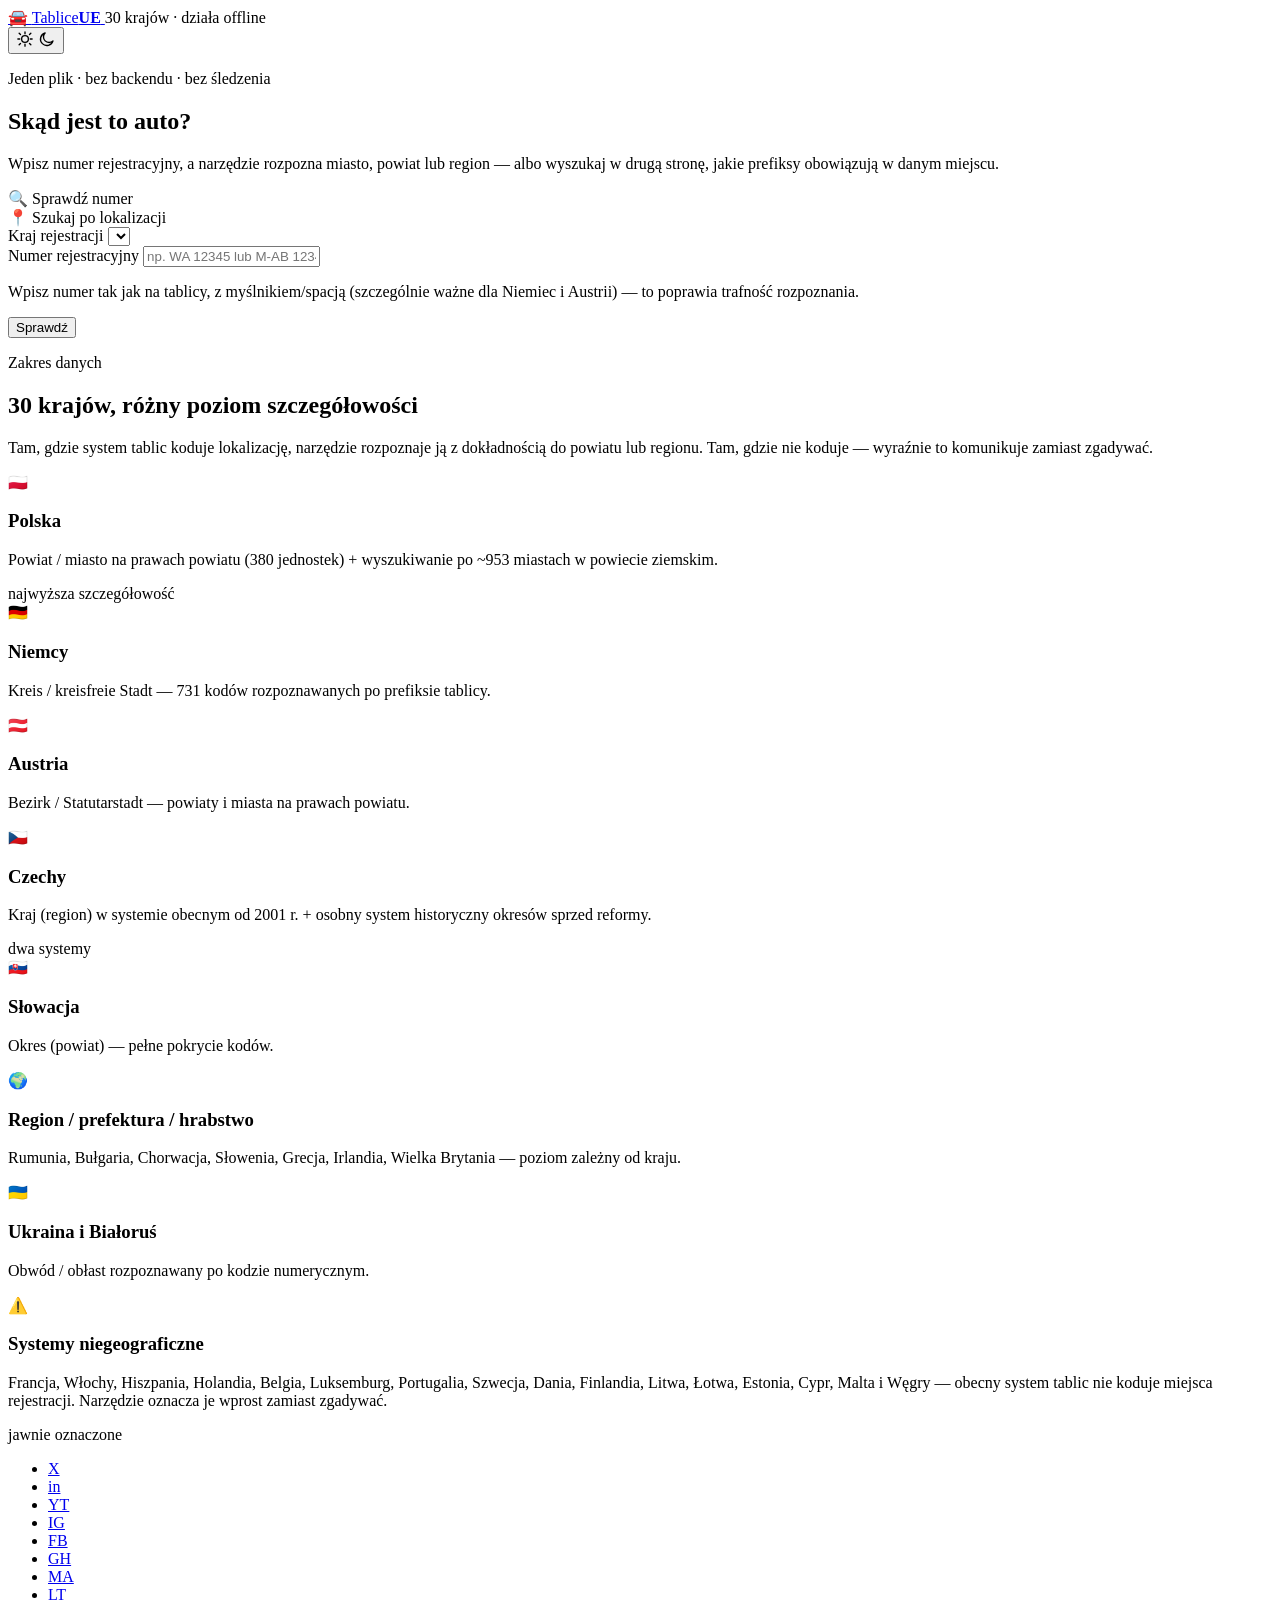
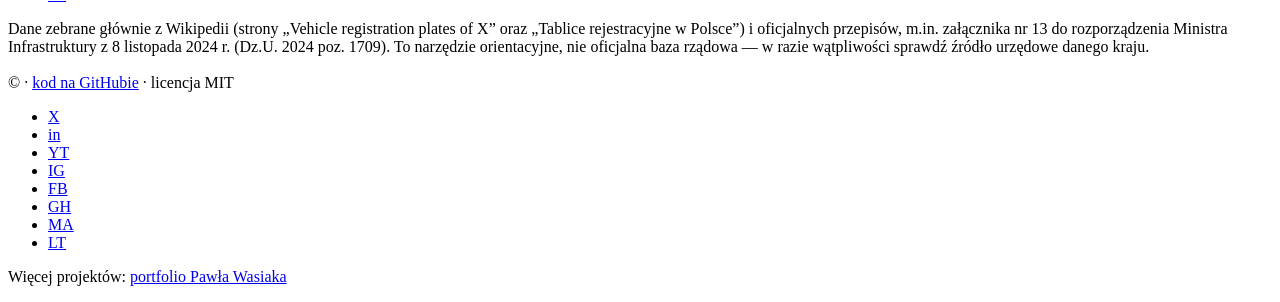
<file: shell.html>
<!DOCTYPE html>
<html lang="pl">
<head>
  <meta charset="UTF-8" />
  <meta name="viewport" content="width=device-width, initial-scale=1.0, maximum-scale=1" />
  <title>Tablice UE — sprawdź skąd jest auto</title>
  <meta name="description" content="Offline'owe narzędzie do rozpoznawania lokalizacji po numerze rejestracyjnym w 30 krajach Europy — i wyszukiwania w drugą stronę." />

  <!-- ===========================================================
       FONTY — Google Fonts: Inter (tekst) + Red Hat Display (nagłówki) + JetBrains Mono (kod/plakietki)
       Aby zmienić font, podmień linki poniżej oraz zmienne
       --font-heading / --font-body / --font-mono w <style>.
       Uwaga: jeśli brak internetu, przeglądarka użyje fontów systemowych (fallback w --font-*).
  ============================================================ -->
  <link rel="preconnect" href="https://fonts.googleapis.com" />
  <link rel="preconnect" href="https://fonts.gstatic.com" crossorigin />
  <link
    href="https://fonts.googleapis.com/css2?family=Red+Hat+Display:wght@500;600;700;800&family=Inter:wght@400;500;600;700&family=JetBrains+Mono:wght@400;500;700&display=swap"
    rel="stylesheet"
  />

  <style>
/*__STYLE__*/
  </style>

  <!-- ===========================================================
       ANTY-FOUC: ustawia motyw PRZED wyrenderowaniem <body>,
       żeby uniknąć "mrugnięcia" jasnym tłem przy starcie w dark mode.
       Klucz musi być zsynchronizowany z STORAGE_KEY w <script> na dole.
  ============================================================ -->
  <script>
    (function () {
      var saved = localStorage.getItem('tablice-ue-theme');
      var theme = saved || (window.matchMedia('(prefers-color-scheme: dark)').matches ? 'dark' : 'light');
      document.documentElement.setAttribute('data-theme', theme);
    })();
  </script>
</head>
<body>

  <!-- ===========================================================
       NAWIGACJA + PRZEŁĄCZNIK MOTYWU (Dark/Light)
       data-theme na <html> jest ustawiane przez script na dole strony.
  ============================================================ -->
  <header class="navbar">
    <div class="navbar__inner container">
      <a href="#top" class="navbar__logo" aria-label="Tablice UE — strona główna">
        <span class="navbar__logo-mark" aria-hidden="true">🚘</span>
        <span>Tablice<strong>UE</strong></span>
      </a>

      <span class="navbar__meta">30 krajów · działa offline</span>

      <div class="navbar__actions">
        <button
          id="theme-toggle"
          class="theme-toggle"
          type="button"
          aria-pressed="false"
          aria-label="Przełącz tryb ciemny/jasny"
        >
          <svg class="theme-toggle__icon theme-toggle__icon--sun" width="18" height="18" viewBox="0 0 24 24" fill="none" aria-hidden="true">
            <circle cx="12" cy="12" r="4.5" stroke="currentColor" stroke-width="1.8"/>
            <path d="M12 2.5v2.5M12 19v2.5M4.2 4.2l1.8 1.8M18 18l1.8 1.8M2.5 12H5M19 12h2.5M4.2 19.8L6 18M18 6l1.8-1.8" stroke="currentColor" stroke-width="1.8" stroke-linecap="round"/>
          </svg>
          <svg class="theme-toggle__icon theme-toggle__icon--moon" width="18" height="18" viewBox="0 0 24 24" fill="none" aria-hidden="true">
            <path d="M20 14.5A8.5 8.5 0 1 1 9.5 4a7 7 0 0 0 10.5 10.5Z" stroke="currentColor" stroke-width="1.8" stroke-linejoin="round"/>
          </svg>
        </button>
      </div>
    </div>
  </header>

  <main id="top">

    <!-- ===========================================================
         HERO
    ============================================================ -->
    <section class="hero" id="hero">
      <div class="hero__bg" aria-hidden="true"></div>

      <div class="container hero__inner">
        <p class="eyebrow">
          <span class="eyebrow__dot" aria-hidden="true"></span>
          Jeden plik · bez backendu · bez śledzenia
        </p>

        <h1 class="hero__title">
          Skąd jest to <span class="hero__title-accent">auto?</span>
        </h1>

        <p class="hero__subtitle">
          Wpisz numer rejestracyjny, a narzędzie rozpozna miasto, powiat lub region —
          albo wyszukaj w drugą stronę, jakie prefiksy obowiązują w danym miejscu.
        </p>
      </div>
    </section>

    <!-- ===========================================================
         NARZĘDZIE — karta z zakładkami (Sprawdź numer / Szukaj po lokalizacji)
         Cała logika w script.js. Aby dodać kolejną zakładkę, skopiuj wzorzec
         .tab + .tab-content i podepnij pod obsługę zakładek w script.js.
    ============================================================ -->
    <section class="tool container">
      <div class="tool-card">

        <div class="tabs" role="tablist" aria-label="Tryb wyszukiwania">
          <div class="tab active" data-tab="forward" role="tab" aria-selected="true">🔍 Sprawdź numer</div>
          <div class="tab" data-tab="reverse" role="tab" aria-selected="false">📍 Szukaj po lokalizacji</div>
        </div>

        <!-- ZAKŁADKA: SPRAWDŹ NUMER -->
        <div id="tab-forward" class="tab-content">
          <div class="field">
            <label for="country-fwd">Kraj rejestracji</label>
            <select id="country-fwd"></select>
          </div>
          <div class="field">
            <label for="plate-input">Numer rejestracyjny</label>
            <input type="text" id="plate-input" placeholder="np. WA 12345 lub M-AB 1234" autocapitalize="characters" />
            <p class="field__hint">Wpisz numer tak jak na tablicy, z myślnikiem/spacją (szczególnie ważne dla Niemiec i Austrii) — to poprawia trafność rozpoznania.</p>
          </div>
          <button class="btn btn--primary" id="btn-check" type="button">Sprawdź</button>
          <div id="country-meta-fwd" class="country-meta"></div>
          <div id="fwd-result" class="result"></div>
        </div>

        <!-- ZAKŁADKA: SZUKAJ PO LOKALIZACJI -->
        <div id="tab-reverse" class="tab-content" hidden>
          <div class="field">
            <label for="country-rev">Kraj</label>
            <select id="country-rev"></select>
          </div>
          <div id="cz-toggle" class="toggle-hist" hidden>
            <button data-mode="modern" class="active" type="button">System obecny (region)</button>
            <button data-mode="historical" type="button">System historyczny (miasto/powiat)</button>
          </div>
          <div class="field" style="margin-top: var(--space-3);">
            <label for="loc-search">Miasto / powiat / region</label>
            <input type="text" id="loc-search" placeholder="zacznij pisać nazwę..." />
          </div>
          <div id="rev-meta" class="country-meta" hidden></div>

          <div class="tool-card tool-card--list">
            <div id="rev-list" class="list"></div>
          </div>
        </div>

      </div>
    </section>

    <!-- ===========================================================
         BENTO GRID — zakres krajów
         Karty podsumowują poziom szczegółowości danych per kraj/grupa krajów.
         Aby dodać kraj, skopiuj .bento-card i umieść w .bento-grid.
    ============================================================ -->
    <section class="section" id="zakres">
      <div class="container">
        <div class="section__header">
          <p class="section__label">Zakres danych</p>
          <h2 class="section__title">30 krajów, różny poziom szczegółowości</h2>
          <p class="section__desc">
            Tam, gdzie system tablic koduje lokalizację, narzędzie rozpoznaje ją
            z dokładnością do powiatu lub regionu. Tam, gdzie nie koduje —
            wyraźnie to komunikuje zamiast zgadywać.
          </p>
        </div>

        <div class="bento-grid">
          <article class="bento-card">
            <div class="bento-card__flag" aria-hidden="true">🇵🇱</div>
            <h3>Polska</h3>
            <p>Powiat / miasto na prawach powiatu (380 jednostek) + wyszukiwanie po ~953 miastach w powiecie ziemskim.</p>
            <span class="bento-card__tag">najwyższa szczegółowość</span>
          </article>

          <article class="bento-card">
            <div class="bento-card__flag" aria-hidden="true">🇩🇪</div>
            <h3>Niemcy</h3>
            <p>Kreis / kreisfreie Stadt — 731 kodów rozpoznawanych po prefiksie tablicy.</p>
          </article>

          <article class="bento-card">
            <div class="bento-card__flag" aria-hidden="true">🇦🇹</div>
            <h3>Austria</h3>
            <p>Bezirk / Statutarstadt — powiaty i miasta na prawach powiatu.</p>
          </article>

          <article class="bento-card">
            <div class="bento-card__flag" aria-hidden="true">🇨🇿</div>
            <h3>Czechy</h3>
            <p>Kraj (region) w systemie obecnym od 2001 r. + osobny system historyczny okresów sprzed reformy.</p>
            <span class="bento-card__tag">dwa systemy</span>
          </article>

          <article class="bento-card">
            <div class="bento-card__flag" aria-hidden="true">🇸🇰</div>
            <h3>Słowacja</h3>
            <p>Okres (powiat) — pełne pokrycie kodów.</p>
          </article>

          <article class="bento-card">
            <div class="bento-card__flag" aria-hidden="true">🌍</div>
            <h3>Region / prefektura / hrabstwo</h3>
            <p>Rumunia, Bułgaria, Chorwacja, Słowenia, Grecja, Irlandia, Wielka Brytania — poziom zależny od kraju.</p>
          </article>

          <article class="bento-card">
            <div class="bento-card__flag" aria-hidden="true">🇺🇦</div>
            <h3>Ukraina i Białoruś</h3>
            <p>Obwód / obłast rozpoznawany po kodzie numerycznym.</p>
          </article>

          <article class="bento-card bento-card--wide" style="grid-column: span 2;">
            <div class="bento-card__flag" aria-hidden="true">⚠️</div>
            <h3>Systemy niegeograficzne</h3>
            <p>
              Francja, Włochy, Hiszpania, Holandia, Belgia, Luksemburg, Portugalia, Szwecja, Dania,
              Finlandia, Litwa, Łotwa, Estonia, Cypr, Malta i Węgry — obecny system tablic nie koduje
              miejsca rejestracji. Narzędzie oznacza je wprost zamiast zgadywać.
            </p>
            <span class="bento-card__tag">jawnie oznaczone</span>
          </article>
        </div>
      </div>
    </section>

  </main>

  <!-- ===========================================================
       SOCIAL FAB — stały, statyczny pasek z linkami autora.
       OBOWIĄZKOWY na każdej stronie w tym design systemie (patrz
       claude/styl-wizualny.md w projekcie „Projekty spoza psychologii").
       Bez JS do rozwijania — zwykła lista linków, zawsze widoczna.
       Mobile: pigułka na dole. Desktop (≥768px): pionowa kolumna
       przy lewej krawędzi. Ten sam zestaw linków jest też w stopce
       (.social-links) — przy zmianie zaktualizuj OBA miejsca.
  ============================================================ -->
  <nav class="social-fab" aria-label="Media społecznościowe">
    <ul class="social-fab__list">
      <li><a class="social-fab__link" href="https://x.com/wasiak_dsm" target="_blank" rel="noopener noreferrer" aria-label="X (Twitter)">X</a></li>
      <li><a class="social-fab__link" href="https://www.linkedin.com/in/pwasiak30" target="_blank" rel="noopener noreferrer" aria-label="LinkedIn">in</a></li>
      <li><a class="social-fab__link" href="https://www.youtube.com/@psychologia.wasiak" target="_blank" rel="noopener noreferrer" aria-label="YouTube">YT</a></li>
      <li><a class="social-fab__link" href="https://www.instagram.com/psychologia.wasiak/" target="_blank" rel="noopener noreferrer" aria-label="Instagram">IG</a></li>
      <li><a class="social-fab__link" href="https://www.facebook.com/psychologia.wasiak" target="_blank" rel="noopener noreferrer" aria-label="Facebook">FB</a></li>
      <li><a class="social-fab__link" href="https://github.com/pwasiak30" target="_blank" rel="noopener noreferrer" aria-label="GitHub">GH</a></li>
      <li><a class="social-fab__link" href="https://mastodon.social/@s3in610" target="_blank" rel="noopener noreferrer" aria-label="Mastodon">MA</a></li>
      <li><a class="social-fab__link" href="https://linktree.wasiakpawel.pl/" target="_blank" rel="noopener noreferrer" aria-label="Linktree">LT</a></li>
    </ul>
  </nav>

  <!-- ===========================================================
       STOPKA
  ============================================================ -->
  <footer class="footer" id="footer">
    <div class="container">
      <p>
        Dane zebrane głównie z Wikipedii (strony „Vehicle registration plates of X” oraz
        „Tablice rejestracyjne w Polsce”) i oficjalnych przepisów, m.in. załącznika nr 13
        do rozporządzenia Ministra Infrastruktury z 8 listopada 2024 r. (Dz.U. 2024 poz. 1709).
        To narzędzie orientacyjne, nie oficjalna baza rządowa — w razie wątpliwości sprawdź
        źródło urzędowe danego kraju.
        <br /><br />
        © <span id="year"></span> ·
        <a href="https://github.com/pwasiak30/tablice-rejestracyjne" target="_blank" rel="noopener noreferrer">kod na GitHubie</a>
        · licencja MIT
      </p>

      <!-- Rząd ikon social — ten sam zestaw co .social-fab powyżej -->
      <ul class="social-links" aria-label="Media społecznościowe">
        <li><a class="social-links__link" href="https://x.com/wasiak_dsm" target="_blank" rel="noopener noreferrer" aria-label="X (Twitter)">X</a></li>
        <li><a class="social-links__link" href="https://www.linkedin.com/in/pwasiak30" target="_blank" rel="noopener noreferrer" aria-label="LinkedIn">in</a></li>
        <li><a class="social-links__link" href="https://www.youtube.com/@psychologia.wasiak" target="_blank" rel="noopener noreferrer" aria-label="YouTube">YT</a></li>
        <li><a class="social-links__link" href="https://www.instagram.com/psychologia.wasiak/" target="_blank" rel="noopener noreferrer" aria-label="Instagram">IG</a></li>
        <li><a class="social-links__link" href="https://www.facebook.com/psychologia.wasiak" target="_blank" rel="noopener noreferrer" aria-label="Facebook">FB</a></li>
        <li><a class="social-links__link" href="https://github.com/pwasiak30" target="_blank" rel="noopener noreferrer" aria-label="GitHub">GH</a></li>
        <li><a class="social-links__link" href="https://mastodon.social/@s3in610" target="_blank" rel="noopener noreferrer" aria-label="Mastodon">MA</a></li>
        <li><a class="social-links__link" href="https://linktree.wasiakpawel.pl/" target="_blank" rel="noopener noreferrer" aria-label="Linktree">LT</a></li>
      </ul>

      <!-- Odwołanie tekstowe do portfolio — obowiązkowe, pod linią copyright -->
      <p class="footer__portfolio">Więcej projektów: <a href="https://linktree.wasiakpawel.pl/" target="_blank" rel="noopener noreferrer">portfolio Pawła Wasiaka</a></p>
    </div>
  </footer>

  <!-- ===========================================================
       DANE — osadzone jako JSON, żeby cała aplikacja działała
       offline z jednego pliku (bez fetch/backendu).
       Źródło: data.json (generowane przez build_poland.py / build_all.py).
  ============================================================ -->
  <script id="plate-data" type="application/json">__DATA__</script>

  <script>
/*__SCRIPT__*/
  </script>
</body>
</html>
</file>
